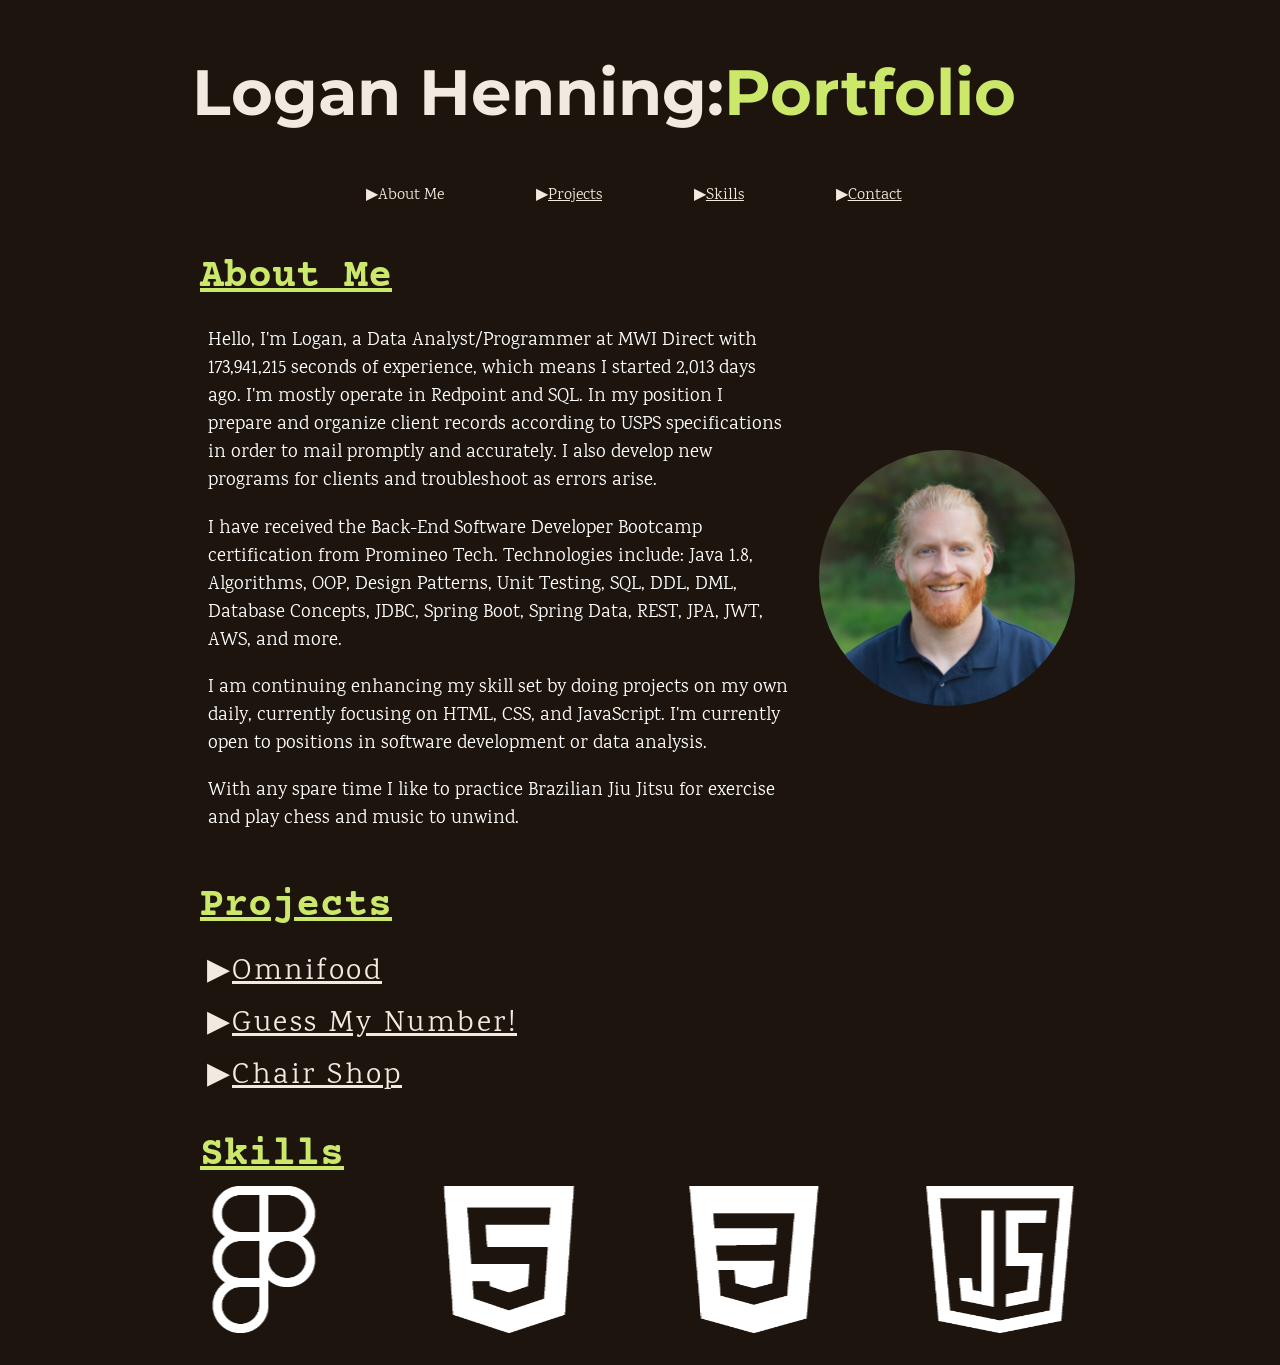
<file: index.html>
<!DOCTYPE html>
<html lant="en">
	<head>
		<meta charset="UTF-8"/>
		<meta name="viewport" content="width=device=width, initial-scale=1.0"/>
		<title>Logan Henning Portfolio</title>
		<link rel="stylesheet" href="./@splidejs/splide/dist/css/splide.min.css">
		<script type="text/javascript" src="./@splidejs/splide/dist/js/splide.min.js"></script>
		 <script type="text/javascript" src="./@splidejs/splide-extension-auto-scroll/dist/js/splide-extension-auto-scroll.js">
            new Splide( '.splide', {
                autoScroll: {
                    pauseOnHover: false,
                },
            }).mount( window.splide.Extensions );
        </script>
		<link rel="preconnect" href="https://fonts.googleapis.com">
        <link rel="preconnect" href="https://fonts.gstatic.com" crossorigin>
        <link href="https://fonts.googleapis.com/css2?family=Courier+Prime:ital@0;1&family=Karma:wght@400;500&family=Montserrat:ital,wght@0,300;0,500;1,300;1,500&display=swap" rel="stylesheet">
        <link rel="stylesheet" href="styles.css">
		
	</head>
	<body>
		<nav>
			<h1 id="portTitle">Logan Henning: <span class="head">Portfolio</span></h1>
			<ul class="navItems">
				<li class="navItem"><a id="aboutNav" ="#about">About Me</a></li>
				<li class="navItem"><a id="projNav" href="#projects">Projects</a></li>
				<li class="navItem"><a id="skillsNav" href="#skills">Skills</a></li>
				<li class="navItem"><a id="contactNav" href="contact.html">Contact</a></li>				
			</ul>
		</nav>
		
		<section id="about">
			<div class="about-container">
				<h2>About Me</h2>
				<div class="about-text">
                   <p>
					Hello, I'm Logan, a Data Analyst/Programmer at MWI Direct with <span id="seconds-container"></span> seconds of experience, which means I started 
					<span id="days-container"><script src="./counters.js"></script></span> days ago. I'm mostly operate in Redpoint and SQL.  
						In my position I prepare and organize client records according to USPS specifications in order to mail promptly and accurately.  
						I also develop new programs for clients and troubleshoot as errors arise.</p>
					<p>I have received the Back-End Software Developer Bootcamp certification from Promineo Tech.
						Technologies include: Java 1.8, Algorithms, OOP, Design Patterns, Unit Testing, SQL, DDL, DML,
						Database Concepts, JDBC, Spring Boot, Spring Data, REST, JPA, JWT, AWS, and more.</p>
					<p>I am continuing enhancing my skill set by doing projects on my own daily, currently focusing on HTML, CSS, and JavaScript.  
						I'm currently open to positions in software development or data analysis.</p>
					<p>With any spare time I like to practice Brazilian Jiu Jitsu for exercise and play chess and music to unwind.</p>
					<script>
						const codeColor = document.getElementById("codeLink");
						
						codeColor.addEventListener("mouseover", codeChange);
						codeColor.addEventListener("mouseout", codeBack);
						
						codeColor.style.color = "#f2e9e1";
						
						function codeChange() {
							codeColor.style.color = "#cbe86B";
							}
						function codeBack() {
							codeColor.style.color = "#f2e9e1";
							}
							
					</script>
					
				</div>
				<div class="about-image">
				<img src="profile_pic.jfif" alt="A photo of Logan Henning"/>
				</div>
		</section>
			
		<section id="projects">
			<div class="projects-container">
				<h2>Projects</h2>
					<ul class="project-list">
						<li class="projName" id="creditCardChecker">Omnifood</li>
						<div class="project">
							<div id="creditLink">
								<p class="caption">
									<a href="https://loganhenning.github.io/omnifood/" class="project-link">Omnifood Page</a><br>
									A page for a healthy meal plan subscription service.
								</p>
							</div>
						</div>
						<li class="projName" id="numberGuesser">Guess My Number!</li>
						<div class="project">
							<div id="numberLink">
								<p class="caption">
									<a href="https://github.com/LoganHenning/guessMyNumber" class="project-link">Guess My Number Code</a><br>
									<a href="https://loganhenning.github.io/guessMyNumber/" class="project-link">Guess My Number Page</a><br>
									On this page, you can guess a number between 1 and 20, and the computer will make a guess as well.  
									Whoever is closer to the randomly generated number will win!
								</p>
							</div>
						</div>
						<li class="projName" id="site">Chair Shop</li>
						<div class="project">
							<div id="siteLink">
								<p class="caption">
								<a href="https://loganhenning.github.io/ChairShop/" class="project-link">Chair Shop Page</a><br>
								HTML and CSS page of a Chair Shop.
								</p>
							</div>
						</div>
					</ul>
					<script src="./dropdown.js"></script>
					<script src="./hover.js"></script>
			</section>
			
			<section id="skills">
				<h2>Skills</h2>
				<section id="image-carousel" class="splide" aria-label="My Skills">
					<div class="splide__track">
						  <ul class="splide__list">
                            <li class="splide__slide">
                                <img src="./splideImages/004-html.png" alt="HTML">
                            </li>
                            <li class="splide__slide">
                                <img src="./splideImages/006-css-3.png" alt="CSS">
                            </li>
                            <li class="splide__slide">
                                <img src="./splideImages/005-javascript.png" alt="JavaScript">
                            </li>
                            <li class="splide__slide">
                                <img src="./splideImages/002-nodejs.png" alt="nodeJS">
                            </li>
                            <li class="splide__slide">
                                <img src="./splideImages/003-git.png" alt="git">
                            </li>
                            <li class="splide__slide">
                                <img src="./splideImages/007-github.png" alt="github">
                            </li>
                            <li class="splide__slide">
                                <img src="./splideImages/001-chrome.png" alt="Chrome Devtools">
                            </li>
                            <li class="splide__slide">
                                <img src="./splideImages/008-figma.png" alt="figma">
                            </li>
                      </ul>
					</div>
				</section>
			</section>
			<script>
				// import { Splide } from '@splidejs/splide';
				// import { AutoScroll } from '@splidejs/splide-extension-auto-scroll';

				new Splide( '.splide', {
					type   : 'loop',
					padding: '5rem',
					perPage: 3,
					focus: 'center',
					drag: true,
					autoScroll: {
						pauseOnHover: false,
						speed: 1,
					}
				} ).mount( window.splide.Extensions );
			</script>
			<!-- <div>Icons made by <a href="https://www.flaticon.com/authors/edtim" title="edt.im">edt.im</a> from <a href="https://www.flaticon.com/" title="Flaticon">www.flaticon.com</a></div>
			<div>Icons made by <a href="https://www.flaticon.com/authors/pixel-perfect" title="Pixel perfect">Pixel perfect</a> from <a href="https://www.flaticon.com/" title="Flaticon">www.flaticon.com</a></div>
			<div>Icons made by <a href="https://www.freepik.com" title="Freepik">Freepik</a> from <a href="https://www.flaticon.com/" title="Flaticon">www.flaticon.com</a></div> -->

	</body>
</html>
</file>
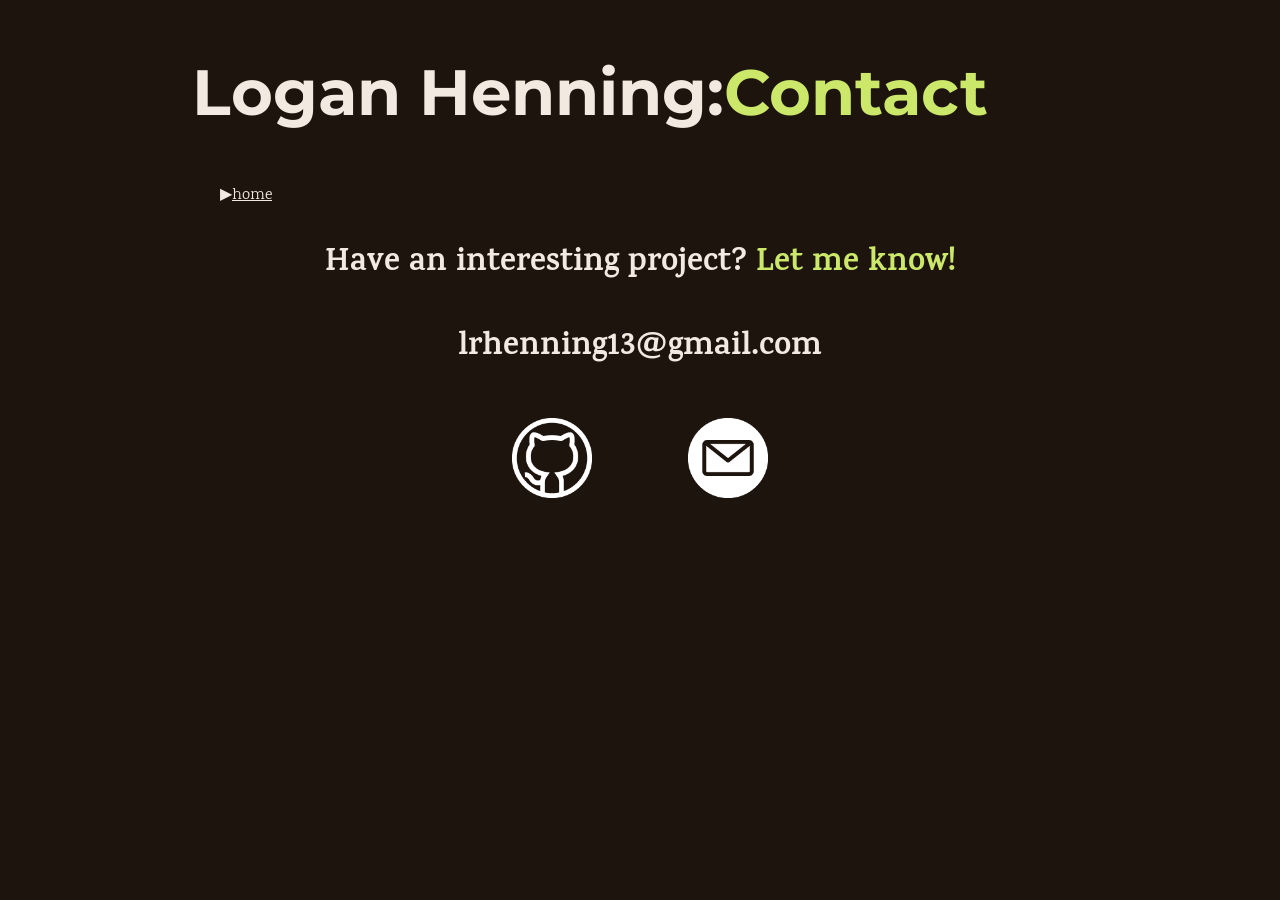
<file: contact.html>
<!DOCTYPE html>
<html>
    <head>
        <title>Logan Henning: Contact</title>
        <link rel="stylesheet" href="./@splidejs/splide/dist/css/splide.min.css">
        <link rel="preconnect" href="https://fonts.googleapis.com">
        <link rel="preconnect" href="https://fonts.gstatic.com" crossorigin>
        <link href="https://fonts.googleapis.com/css2?family=Courier+Prime:ital@0;1&family=Karma:wght@400;500&family=Montserrat:ital,wght@0,300;0,500;1,300;1,500&display=swap" rel="stylesheet">
        <link rel="stylesheet" href="styles.css">

    </head>
	<body>
		<nav>
			<h1 id="portTitle">Logan Henning: <span class="head">Contact</span></h1>
			<ul>
				<li class="navItem"><a id="homeNav" href="./index.html">home</a></li>
			</ul>
		</nav>
		<section id="contact">
			<div class="text-container">
				<h3>Have an interesting project? <span>Let me know!</span></h3>
				<h4>lrhenning13@gmail.com</h4>
			</div>
			<div class="icon-container">
				<ul id="contact-icons">
					<li>
						<a href="https://github.com/LoganHenning" target="_blank"><img src="./splideImages/007-github.png" alt="github logo"></a>
					</li>
					<li>
                        <a href=""><img src="./splideImages/email.png" alt="email logo"></a>
                    </li>
				</ul>
			</div>
		</section>
		<script>
			//for contact nav
			const homeColor = document.getElementById("homeNav");
			
			homeColor.addEventListener("mouseover", colorChange);
			homeColor.addEventListener("mouseout", colorBack);
			
			homeColor.style.color = "#f2e9e1";
			
			function colorChange() {
				homeColor.style.color = "#cbe86B";
			}
			function colorBack(){
				homeColor.style.color = "#f2e9e1";
			}
		</script>
	</body>
</html>
</file>
<file: styles.css>
/*UNIVERSAL STYLES*/
/**{
	border: 1px white solid;
} */

body{
	width: 70vw;
	padding-left: 15vw;
	margin: 0;
	overflow-x: hidden;
	background-color: #1c140d;
}

h1{
	font-family: 'Montserrat', sans-serif;
	color: #f2e9e1;
	font-size: 4rem;
}

h2{
	font-family: 'Courier Prime', monospace;
	color: #cbe86B;
	text-decoration: underline;
	width: fit-content;
	font-size: 2.5rem;
	padding: 0;
	margin: .5rem;
	margin-top: 2rem;
}

h3,h4,h5,h6{
	font-family: 'Karma', serif;
	color: #f2e9e1;
	font-size: 2rem;
}

p{
	font-family: 'Karma', serif;
	color: white;
	font-size: 1.2rem;
}

p a{
	font-family: 'Karma', serif;
	text-decoration-color: rgba(242, 233, 225, 0.3);
	color: white;
	font-size: 1.2rem;
}

@media only screen and (max-width: 1024px) and (min-width: 769px) {
    body{
        width: 80vw;
        padding-left: 10vw;
        margin: 0;
        overflow-x: hidden;
        background-color: #1c140d;
    }
}

@media only screen and (max-width: 768px) and (min-width: 427px){
    body{
        width: 80vw;
        padding-left: 10vw;
        margin: 0;
        overflow-x: hidden;
        background-color: #1c140d;
    }
    nav #portTitle{
        display: flex;
        justify-content: center;
        text-align: center;
        width: 100%;
    }
    #about div.about-text{
        max-width: 55%;
        min-width: 40%;
        padding-right:1rem;
        padding-left: 1rem;
    }
    
    #about div.about-image{
        margin: auto;
        justify-content: center;
        width: fit-content;
        max-width: 35%;
    }
}

@media only screen and (max-width: 426px) {
    /* and (min-width: 376px)  */
    body{
        width: 95vw;
        padding-left: 2.5vw;
        margin: 0;
        overflow-x: hidden;
        background-color: #1c140d;
    }
    nav #portTitle{
        display: flex;
        font-size: 2.3rem;
        justify-content: center;
        text-align: center;
        width: 100%;
    }

    #about div.about-container{
        display: flex;
        flex-wrap: wrap;
        justify-content: center;
        width: 100%;
    }

    #about h2{
        text-align: center;
    }
    div.projects-container h2{
        width: 100%;
        padding: 0;
        text-align: center;
        margin-left: 0;
        margin-right: 0%;
    }
    #skills h2{
        width: 100%;
        padding: 0;
        text-align: center;
        margin-left: 0;
        margin-right: 0%;
    }

    #about div.about-text{
        width: 90% !important;
        margin-left: 5% !important;
        margin-right: 5% !important;
    }
    
    #about div.about-image{
        margin: auto;
        justify-content: center;
        /* width: fit-content; */
        max-width: 35%;
        display:none;
    }
    #about div/*.about-image*/ img{
        border-radius: 50%;
        max-height: 100%;
        width: auto;
        align-self: center;
        justify-self: center;
        display: none;
    }

    ul.navItems {
        padding-left: 0;
        display: flex;
        width: 90% !important;
        margin-left: 5% !important;
        justify-content: space-around;
    }

    nav ul li {
        list-style: none;
        font-size: 1.3rem;
    }
}

@media only screen and (max-width: 325px) {
    #projects div ul li.projName{
        font-size: 1.5rem !important;
        letter-spacing: 2px !important;
        padding-top: 0.3rem;
        padding-bottom: 0.2rem;
        text-decoration: underline;
        color: rgb(242, 233, 225);
    }

    nav #portTitle{
        display: flex;
        font-size: 2.3rem;
        justify-content: center;
        text-align: center;
        width: 100%;
    }

    #projects div#creditLink a,
    #projects div#numberLink a,
    #projects div#siteLink a{
        
        display: none;
        width: 100%;
        height: auto;
        padding: 0.5rem;
    }
}

/*HEADER*/

nav #portTitle{
	display: flex;
}

#portTitle .head{
	color: #cbe86B;
}

/*NAVIGATION*/
nav a, ul li, ul .project{
	list-style-position: outside;
	list-style-type: "\25B6";
	font-family: 'Karma', serif;
	color: #f2e9e1;
}

ul.navItems{
	padding-left: 0;
	display: flex;
	width: 70%;
	margin-left: 15%;
	justify-content: space-around;
}

li.navItem{
	width: fit-content;
}

/*ABOUT*/

#about span #seconds-container,
#about span #days-container{
	font-family: 'Karma', serif;
	color: white;
	font-size: 1.3rem;
}

#about div.about-container{
	display: flex;
	flex-wrap: wrap;
}

#about h2{
	height: fit-content;
	width: 100%;
	text-decoration: underline;
}

#about div.about-text{
	width: 65%;
	padding-right: 1rem;
	padding-left: 1rem;
}

#about div.about-image{
	margin: auto;
	justify-content: center;
	width: fit-content;
}

#about div img{
	border-radius: 50%;
	height: auto;
	width: 100%;
	max-width: 20vw;
	align-self: center;
	justify-self: center;
}

/*PROJECTS*/

#creditLink,
#numberLink,
#siteLink{
	display: none;
	width: 100%;
	flex-wrap: wrap;
}

#projects div ul li.projName{
	font-size: 1.9rem;
	letter-spacing: 2.5px;
	padding-top: 0.3rem;
	padding-bottom: 0.2rem;
	text-decoration: underline;
	color: rgb(242, 233, 225);
}

#projects div.project{
	display: flex;
	flex-wrap: wrap;
	width: 100%;
	padding-right: 0%;
	margin-right: 0%;
}

#projects div.project .caption{
	width: fit-content;
	max-width: 100%;
	height: auto;
	margin: 0;
	margin-bottom: 2rem;
	padding: 0.5rem;
	overflow: scroll;
}

/*SKILLS*/

#skills{
	margin-bottom: 2rem;
}

/*CONTACT*/

#contact{
	text-align: center;
}

#contact h4{
	margin-top: 0;
}

#contact span{
	color: #cbe86B;
}

#contact-icons{
	display: flex;
	justify-content: space-evenly;
	width: 50%;
	padding-left: 25%;
}

#contact-icons li{
	list-style: none;
}

#contact-icons li img{
	width: 5rem;
	height: auto;
}
</file>
